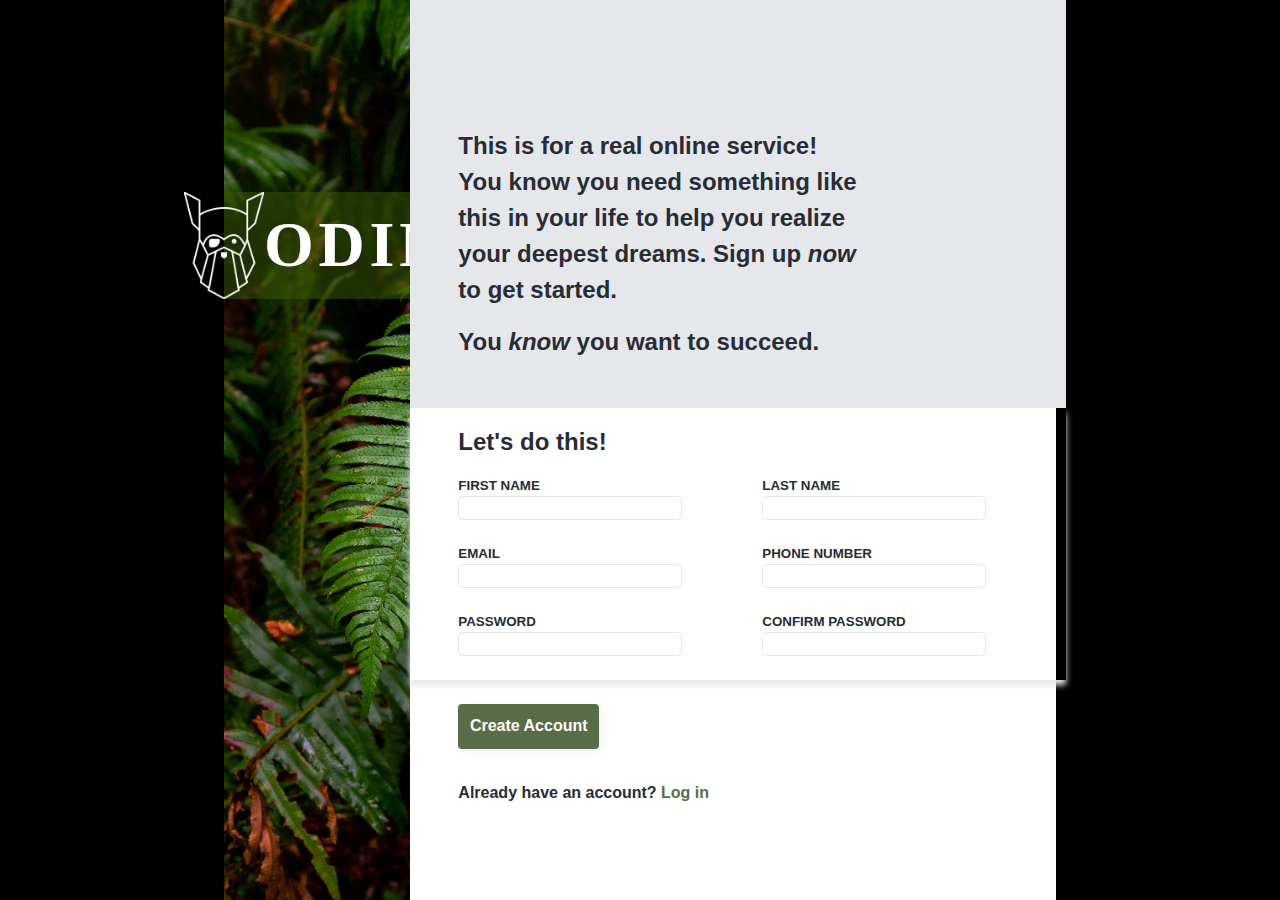
<file: Foundation/3-signup-Form/index.html>
<!DOCTYPE html>
<html lang="en">
  <head>
    <meta charset="UTF-8" />
    <meta name="viewport" content="width=device-width, initial-scale=1.0" />
    <meta name="description" content="Odin Project Signup page" />
    <link
      href="https://db.onlinewebfonts.com/c/7d460b18433753a097e5bc2bad7c8dd9?family=Norse+Bold"
      rel="stylesheet"
    />
    <link rel="stylesheet" type="text/css" href="./reset.css" />
    <link rel="stylesheet" type="text/css" href="./style.css" />
    <title>Signup</title>
  </head>
  <body>
    <div class="container">
      <div class="img-section">
        <div class="logo-section">
          <img src="./assests/odin-lined.png" alt="logo" />
          <label class="logo-text">ODIN</label>
        </div>
      </div>
      <div class="content-section">
        <div class="content-one">
          <p>
            This is for a real online service! You know you need something like
            this in your life to help you realize your deepest dreams. Sign up
            <i>now</i> to get started.
          </p>
          <p>You <i>know</i> you want to succeed.</p>
        </div>
        <div class="content-two">
          <p>Let's do this!</p>
          <form method="post" action="#">
            <div class="row-one">
              <div class="inc">
                <label for="firstname">FIRST NAME</label>
                <input type="text" name="firstname"  />
              </div>
              <div class="inc">
                <label for="lastnmae">LAST NAME</label>
                <input type="text" name="lastname" />
              </div>
            </div>
            <div class="row-two">
              <div class="inc">
                <label for="email">EMAIL</label>
                <input type="email" name="email" />
              </div>
              <div class="inc">
                <label for="phonenumber">PHONE NUMBER</label>
                <input type="tel" name="phonenumber" />
              </div>
            </div>
            <div class="row-three">
              <div class="inc">
                <label for="password">PASSWORD</label>
                <input type="password" id="pw1" name="password" />
                <label id="password-alert"></label>
              </div>
              <div class="inc">
                <label for="passwordcheck">CONFIRM PASSWORD</label>
                <input type="password" id="pw2" name="passwordcheck" />
              </div>
            </div>
          </form>
        </div>
        <div class="content-three">
          <button>Create Account</button>
          <p class="signup">Already have an account? <a href="#">Log in</a></p>
        </div>
      </div>
    </div>
  </body>
</html>
</file>
<file: Foundation/3-signup-Form/style.css>
body{
   background-color: black;
}

.container{
   /* position: absolute; */
   height: 100vh;
   width: 65vw;
   display: flex;
   margin: auto;
   background-color: white;
}

.img-section{
   flex:1;
   background-image: url(./assests/halie-west-25xggax4bSA-unsplash.jpg);
   background-size: cover;
    width: max-content;
    height: 100%;
}

.logo-section{    
   background: rgba(60,92,5,0.5);
   display: flex;
   font-size: 4rem;
   justify-content: center;
   align-items: center;
   margin-top: 12rem;
}

.logo-text{
   color: white;
   font-size: 4rem;
   font-family: "Norse bold";
   letter-spacing: 0.3rem;
}

img{
   width: 5rem;
}

.content-section{
   /* position: relative; */
   flex:1.5;
   color: #282C35;
}

p{  
   font-size: 1.5rem;
   font-weight: 600;
}

p{
   
   padding-right: 5rem;
   font-size: 1.5rem;
   font-weight: 600;
}

.content-one{  
   background-color: #E5E7EB;
   display: flex;
   flex-direction: column;
   justify-content: flex-start;
   padding: 8rem 8rem 3rem 3rem;
   gap: 1rem;
}

.content-two{
   display: flex;
   flex-direction: column;
   box-shadow: 0px 5px 6px 0px #E5E7EB;
}

.content-two > p{
   padding : 1rem 0 1rem 3rem;
}

.row-one,.row-two,.row-three{
   display: flex;
   padding-left: 3rem;
   padding-bottom: 1.5rem;
}

.inc{
   display: flex;
   flex-direction: column;
   padding-right: 5rem;
}

label{
   font-size: smaller;
   font-weight: 600;
}

input{
   width: 14rem;
   height: 1.5rem;
   border-radius: 5px;
   border: 1px solid #E5E7EB;
}

.content-three{
   padding: 0.5rem 3rem 2rem 3rem;
}

button{
    background-color: #596D48;
    color: white;
    height: 5vh;
    width: 11vw;
    font-size: 1rem;
    border-radius: 4px;
    font-weight: bolder;
    border: 0px;
    box-shadow: 3px 3px 10px  rgba(0, 0, 0, 0.05);
    margin : 1rem 0 1rem 0;
}

.content-three > button{
   margin-bottom: 2rem;
}

.content-three > p{
   font-size: 1rem;
}

a{
   color: #596D48;
   text-decoration: none;
}

input:focus {
   outline: none;
   box-shadow: 0px 0px 3px blue;
   border-color: blue;
}

input:invalid{
   border: 1px solid red;
}
</file>
